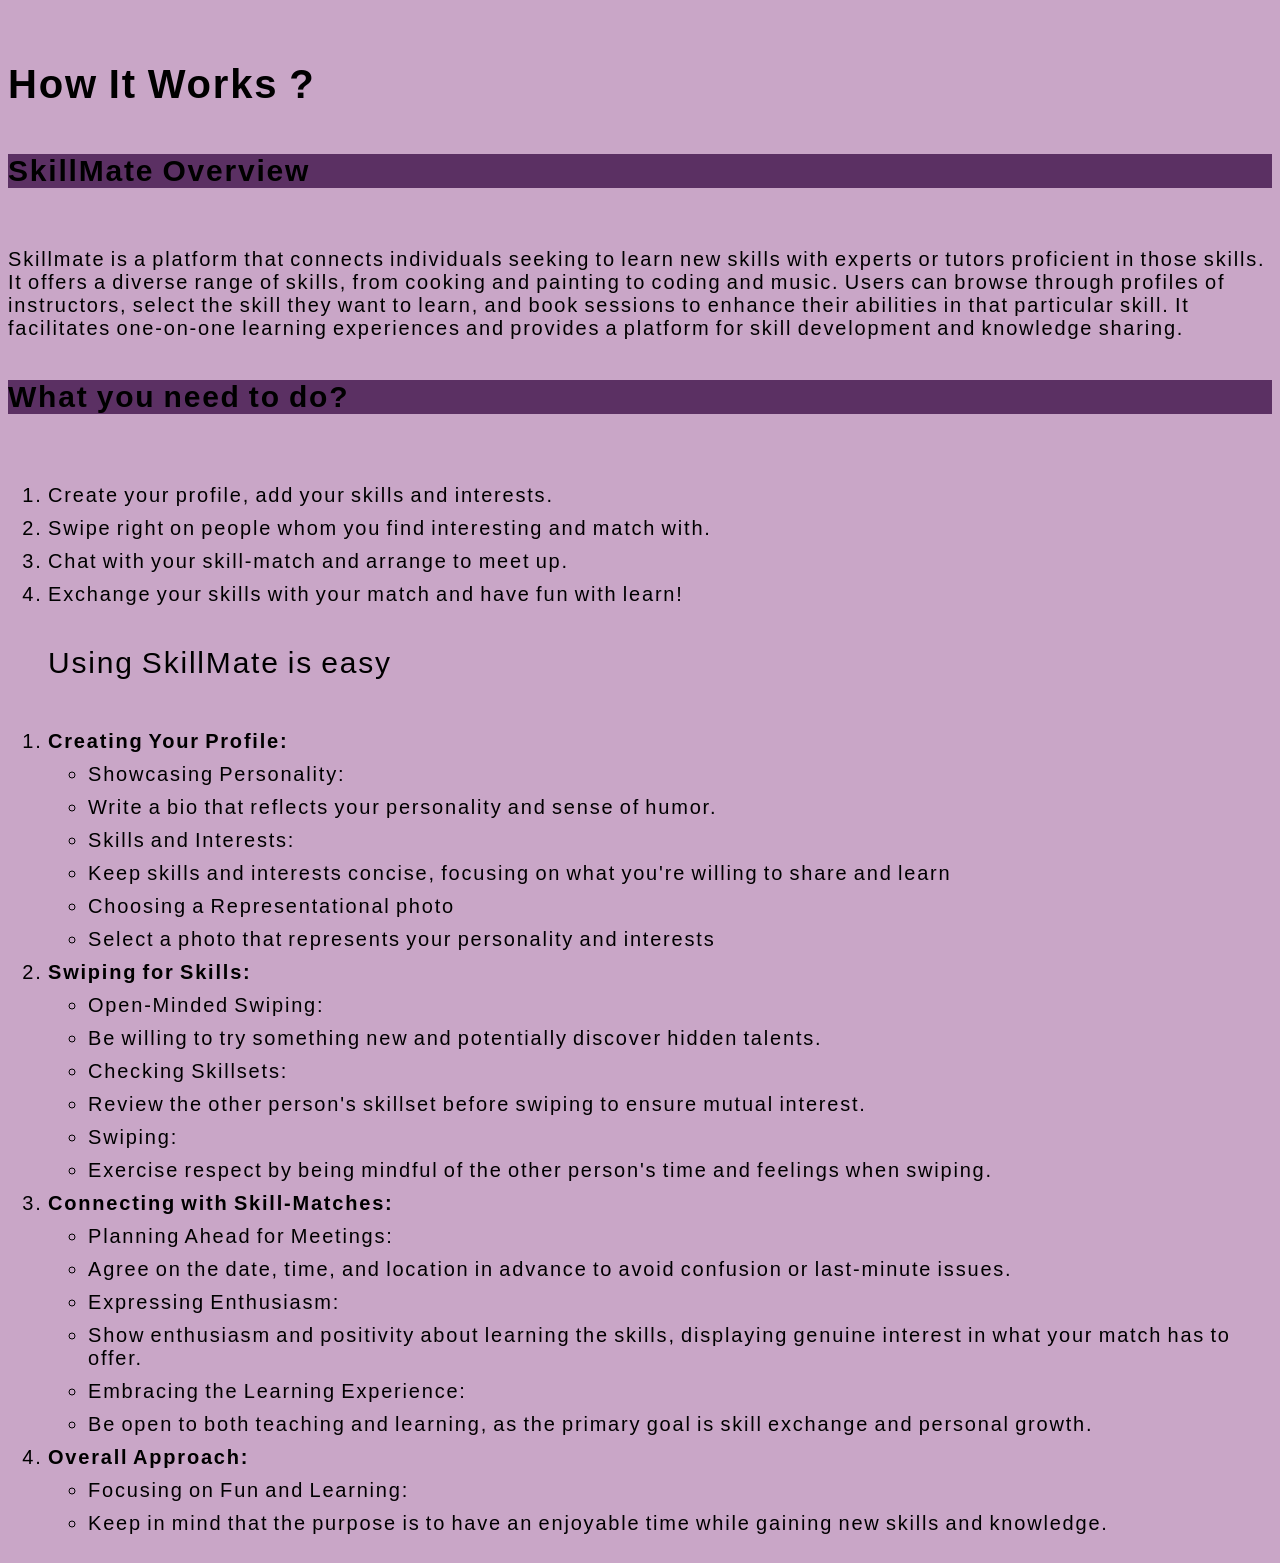
<file: HowItWorks/howItWork.html>
<!DOCTYPE html>
<html lang="en">
<head>
    <meta charset="UTF-8">
    <meta name="viewport" content="width=device-width, initial-scale=1.0">
    <link rel="stylesheet" href="howItWork.css">
    <title>
        How It Works ?
     </title>
</head>
<body>
    <!-- main heading -->
    <div class="main-heading">
        <h1 class="mainHeading">
            How It Works ?
        </h1>
    </div>

    <div class="overview">
        <h1 class="sub-heading">
            SkillMate Overview
        </h1>
        <p class="overview-imformation">
            Skillmate is a platform that connects individuals seeking to learn new skills with experts or 
            tutors proficient in those skills. It offers a diverse range of skills, from cooking and
            painting to coding and music. Users can browse through profiles of instructors, select the 
            skill they want to learn, and book sessions to enhance their abilities in that particular skill. 
            It facilitates one-on-one learning experiences and provides a platform for skill development and 
            knowledge sharing.
        </p>
    </div>

    <div class="needToDo">
        <h1 class="sub-heading">What you need to do?</h1>
            <ol>
                <li>
                    Create your profile, add your skills and interests.
                </li>
                <li>
                    Swipe right on people whom you find interesting and match with.
                </li>
                <li>
                    Chat with your skill-match and arrange to meet up.
                </li>
                <li>
                    Exchange your skills with your match and have fun with learn!
                </li>
            </ol>
    </div>

    <div class="divImformativePoints">
        <ol> 
            <div><span class="pointQuotes">Using SkillMate is easy</span></div>
            <li>
                <span class="PointsHeading">
                    Creating Your Profile:
                </span>
                <ul>
                    <li><span>Showcasing Personality:</span></li>
                    <li>Write a bio that reflects your personality and sense of humor.</li>
                    <li><span>Skills and Interests:</span></li>
                    <li>Keep skills and interests concise, focusing on what you're willing to share and learn</li>
                    <li>Choosing a Representational photo</li>
                    <li>Select a photo that represents your personality and interests</li>
                </ul>
            </li>
            <li>
                <span class="PointsHeading">Swiping for Skills:</span>
                <ul>
                    <li><span>Open-Minded Swiping:</span></li>
                    <li>Be willing to try something new and potentially discover hidden talents.</li>
                    <li><span>Checking Skillsets:</span></li>
                    <li>Review the other person's skillset before swiping to ensure mutual interest.</li>
                    <li><span>Swiping:</span></li>
                    <li>Exercise respect by being mindful of the other person's time and feelings when swiping.</li>
                </ul>
            </li>
            <li>
                <span class="PointsHeading">
                    Connecting with Skill-Matches:
                </span>
                <ul>
                    <li><span>Planning Ahead for Meetings:</span></li>
                    <li> Agree on the date, time, and location in advance to avoid confusion or last-minute issues.</li>
                    <li><span>Expressing Enthusiasm:</span></li>
                    <li>Show enthusiasm and positivity about learning the skills, 
                        displaying genuine interest in what your match has to offer.
                    </li>
                    <li><span>Embracing the Learning Experience:</span></li>
                    <li> Be open to both teaching and learning, as the primary goal is skill exchange and personal growth.</li>
                </ul>
            </li>
            <li>
                <span class="PointsHeading">
                    Overall Approach:
                </span>
                <ul>
                    <li><span>Focusing on Fun and Learning:</span></li>
                    <li>Keep in mind that the purpose is to have an enjoyable time while gaining new skills and knowledge.</li>
                </ul>
            </li>
        </ol>    
    </div>




</body>
</html>
</file>
<file: HowItWorks/howItWork.css>
* {
    font-family: 'Roboto Condensed', sans-serif;
    font-size: 20px;
    letter-spacing: 1.8px;
    word-spacing: -2px;
    color: black;
    font-weight: 200;
    background-color: rgb(201, 166, 199);
}

div {
    display: flex;
    flex-direction: column;
    gap: 20px;
}


.mainHeading {
    margin-top: 54px;
    font-size: 40px;
    /* font-family: 'Roboto Condensed', sans-serif; */
    font-weight: 800;
}

/* .ol {
    margin-top: 0px;
    font-family: 'Roboto Condensed', sans-serif;
} */

.sub-heading {
    font-size: 30px;
    font-weight: bold;
    background-color: #5b3063 ;
}

.pointQuotes {
    margin-bottom: 40px;
    font-size: 30px;
}

.PointsHeading {
    font-weight: 700;
}

li {
    margin-top: 10px;
}
</file>
